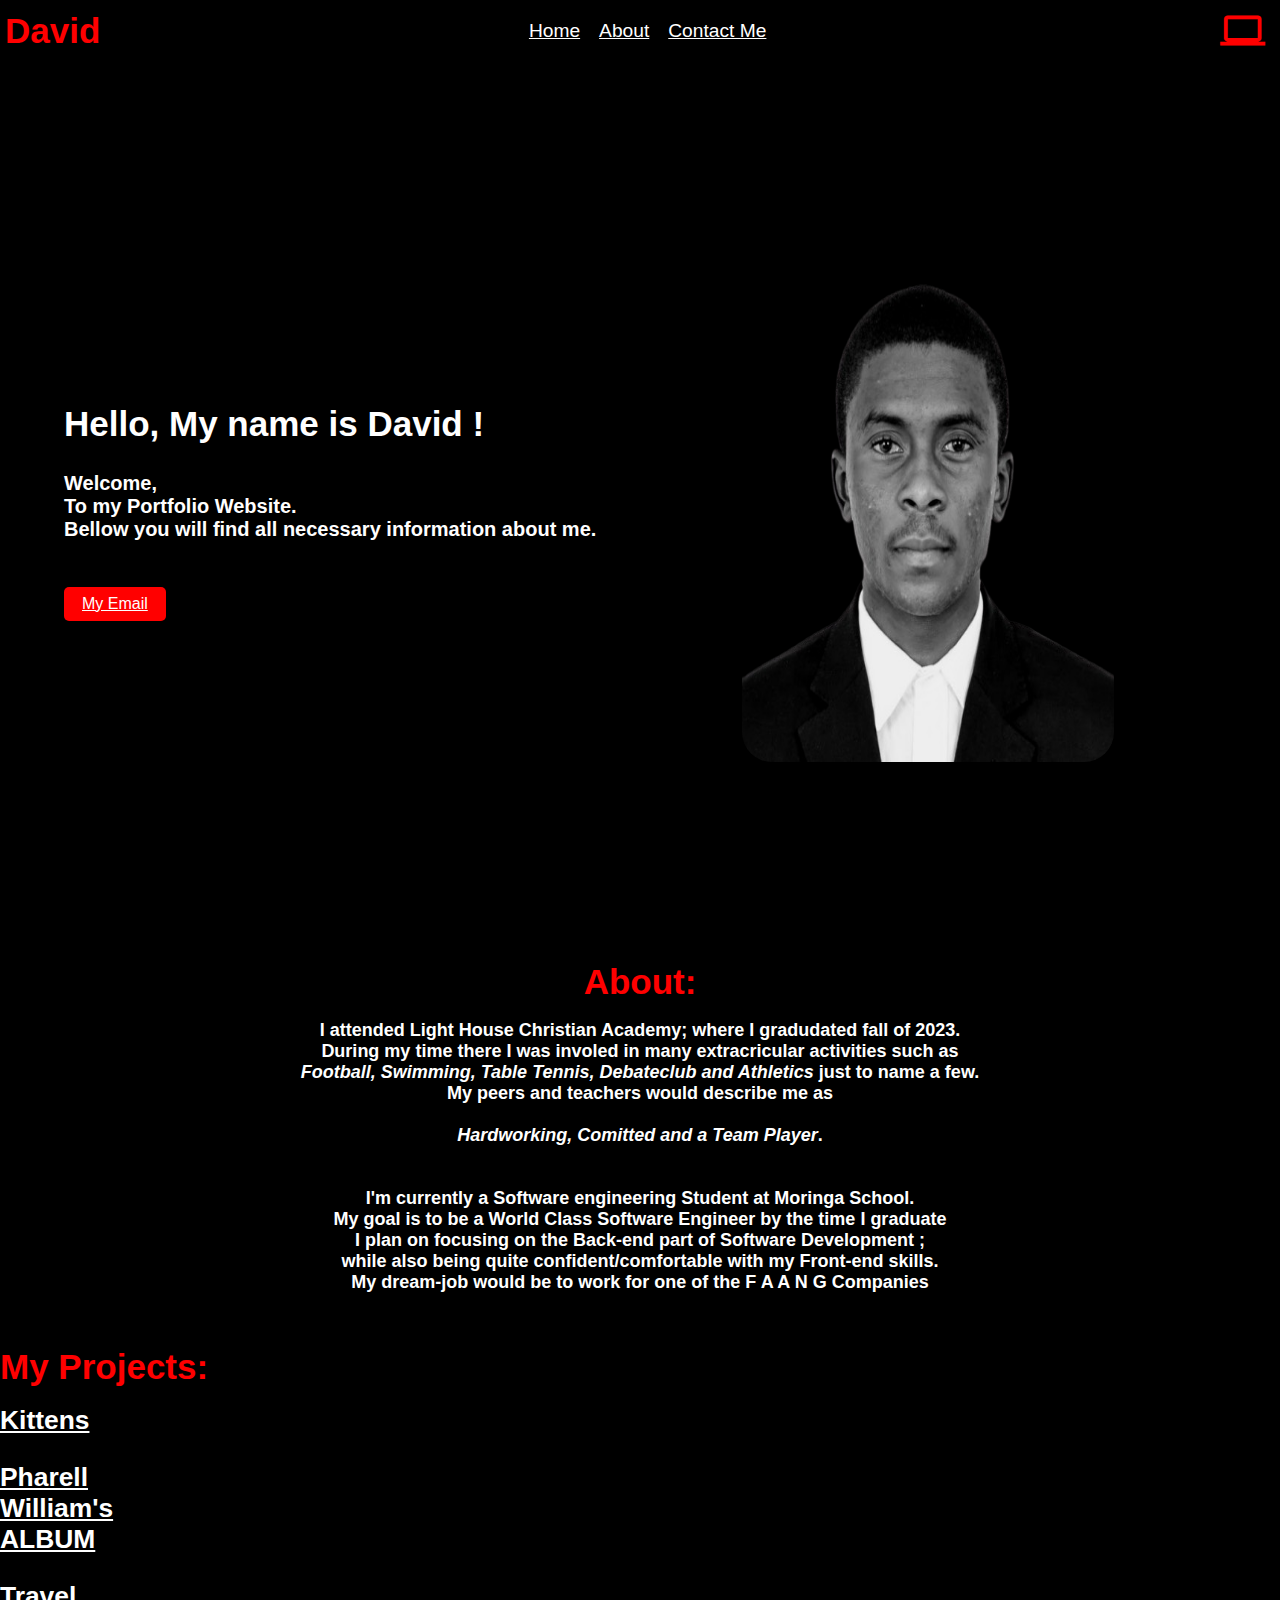
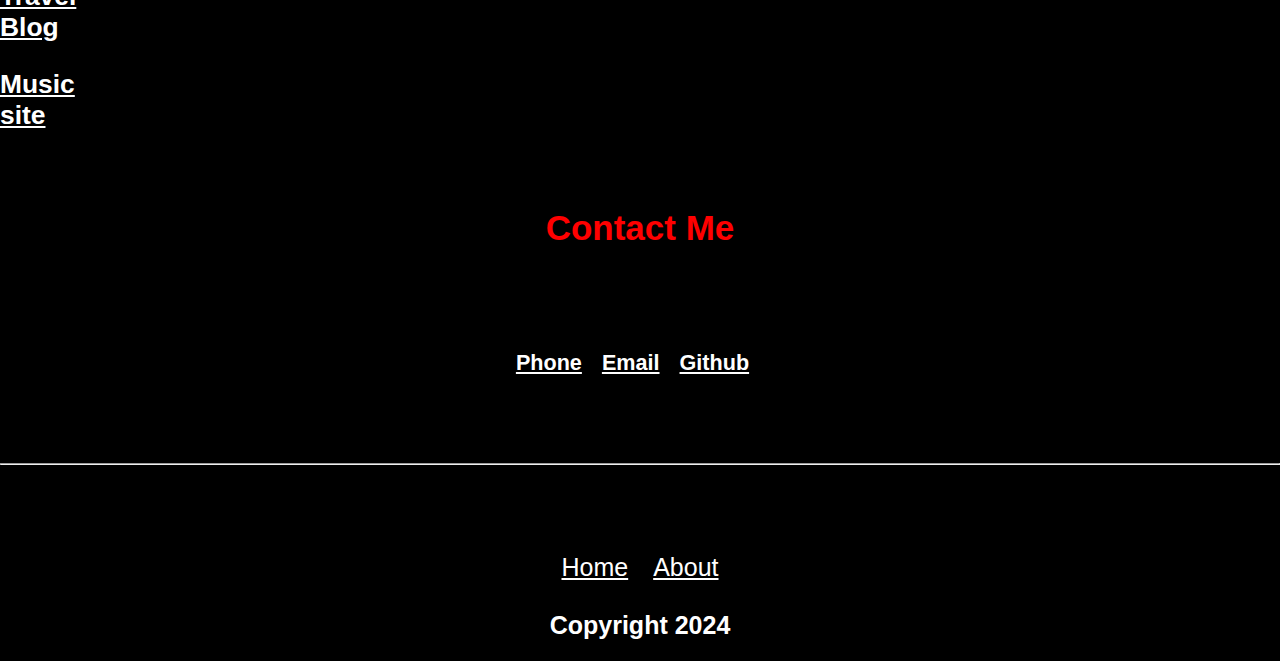
<file: index.html>
<!DOCTYPE html>
<html lang="en">
<head>
    <meta charset="UTF-8">
    <meta name="viewport" content="width=device-width, initial-scale=1.0">
    <link rel="stylesheet" href="./style.css">
    <link rel="stylesheet" href="https://fonts.googleapis.com/icon?family=Material+Icons">
    <title>Dave's Portfolio</title>
</head>
<body>
<!--Nav -->
<section id="nav">
    <h3>David</h3>
    <div>
        <a href="/" >Home</a>
        <a href="./about.html" target="_blank">About</a>
        <a href="/" >Contact Me</a>
    </div>
    <div>
        <i class="material-icons">computer</i>
    </div>
</section>
<!-- Landing -->
<section id="land">
        <div>
            <h3><strong>Hello,</strong> My name is David !</h3><br>
            <p>Welcome,<br> To my Portfolio Website.<br>Bellow you will find all necessary information about me.</p><br><br>
            <button><a href="david.kakhayanga@student.moringaschool.com"target="_blank">My Email</a></button>
        </div>
        <div class="rightside">
            <img src="./images/DSC_2959-removebg-preview.png" alt="MY photo" />
        </div>
    </div>
</section>
<!-- About Me -->
<section id="about">
    <div>
        <h3><strong>About:</strong></h3><br>
        <p>I attended Light House Christian Academy; where I gradudated fall of 2023.<br>During my time there I was involed in many extracricular activities such as<br>
             <em> Football, Swimming, Table Tennis, Debateclub and Athletics</em> just to name a few. <br> My peers and teachers would describe me as<br><br>
             <em>Hardworking, Comitted and a Team Player</em>.
             <br><br>
            <br>I'm currently a Software engineering Student at Moringa School.<br>
             My goal is to be a World Class Software Engineer by the time I graduate<br>
            I plan on focusing on the Back-end part of Software Development ;
            <br>while also being quite confident/comfortable with my Front-end skills.<br>
            My dream-job would be to work for one of the <strong>F A  A N G</strong> Companies
        </p>
    </div><br><br><br>

    <div>
    <h4><strong>My Projects:</strong></h4><br><br>
    </div>
     <div class="item">
        <ul>
         <li><a href="./projects/css-kitten/" target="_blank">Kittens</li></a><br>
         <li><a href="./projects/html-album-cover/" target="_blank">Pharell William's ALBUM</li></a><br>
         <li><a href="./projects/html-riyadh-blog/" target="_blank">Travel Blog</li></a><br>
         <li><a href="./projects/music store/" target="_blank">Music site</li></a><br>
        </ul>
    </div>
</section>    
<!-- Contact Me -->
<section id="detail">
    <div>
        <h4><strong>Contact Me</strong></h4>
    </div>
    <div class="info">
        <a href="0700000000" target="_blank">Phone</a>
        <a href="david.kakhayanga@student.moringaschool.com" target="_blank">Email</a>
        <a href="DavidParsley" target="_blank">Github</a>
    </div>
</section><br><br><hr>

<!-- footer -->
<section id="footer">
    <div>
        <a href="/">Home</a>
        <a href="./about.html">About</a>
    </div><br>
    <p><strong>Copyright 2024</strong></p>  
</section>
</body>
</html>
</file>
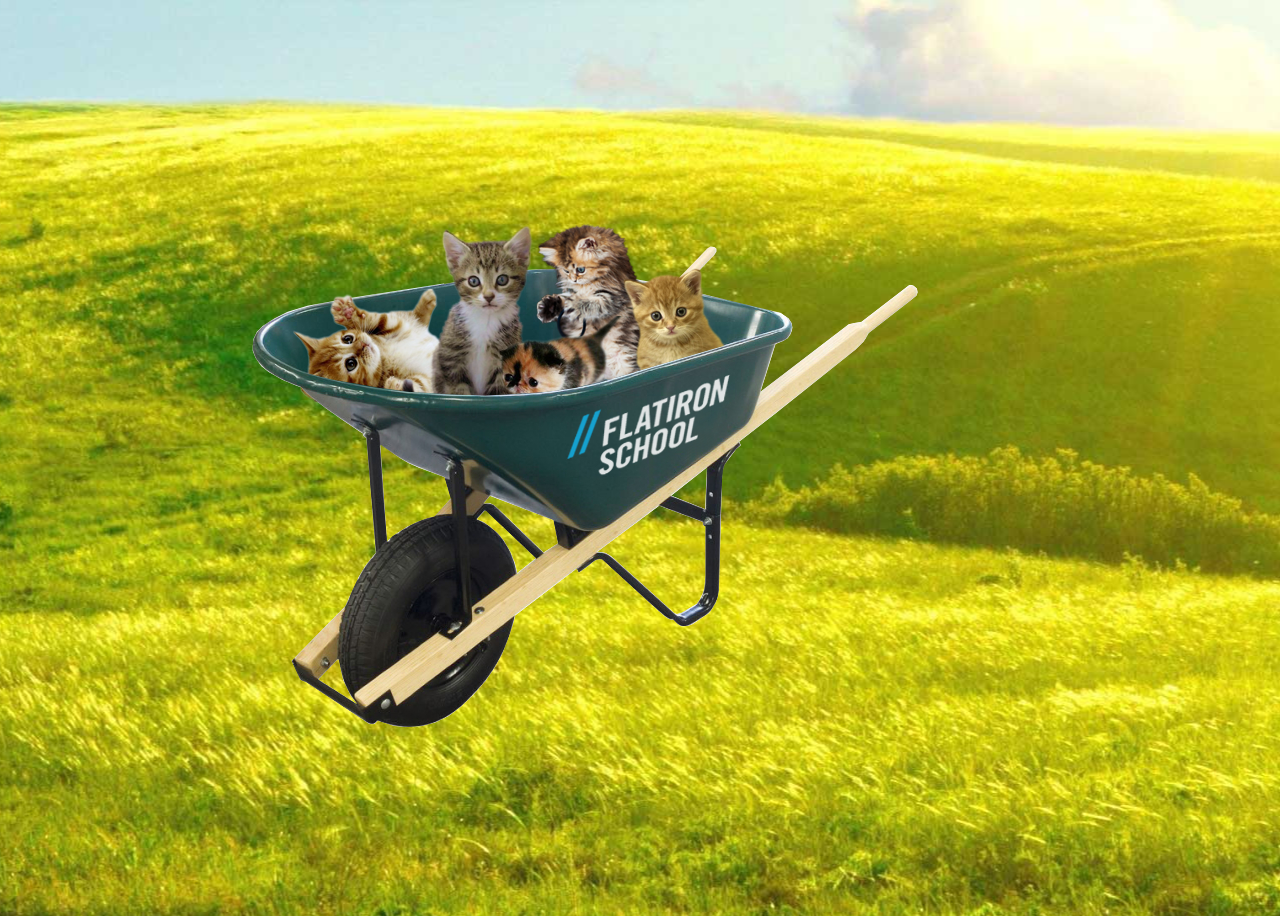
<file: projects/css-kitten/index.html>
<!DOCTYPE html>
<html lang="en">
<head>
  <meta charset="UTF-8">
  <title>CSS Kitten Wheelbarrow</title>
  <link rel="stylesheet" href="css/wheelbarrow.css">
  <link rel="stylesheet" href="css/place-kitty.css">
</head>
<body>
  <div class="wrapper">
    <!-- Wheelbarrow -->
    <div id="wheelbarrow"></div>
    <div id="wheelbarrow-foreground"></div>


    <!-- Kitties -->

    <img src="images/kitty-5.png" alt="Kitty 5">

    <img class="kitty-1" src="images/kitty-1.png" alt="Kitty 1">

    <img id="kitty-2" src="images/kitty-2.png" alt="Kitty 2">

    <div id="basket">
      <img src="images/kitty-3.png" alt="kitty 3">
    </div>

    <div id="ball"></div>
    <img src="images/kitty-4.png" alt="kitty 4">
    

  </div><!-- .wrapper -->
  <audio id="player1">
    <source src="audio/purrr.mp3" type="audio/mp3">
    <source src="audio/purrr.ogg" type="audio/ogg">
  </audio>
  <script src="https://cdnjs.cloudflare.com/ajax/libs/jquery/2.1.3/jquery.min.js"></script>
  <script src="js/purr-click.js"></script>
</body>
</html>
</file>
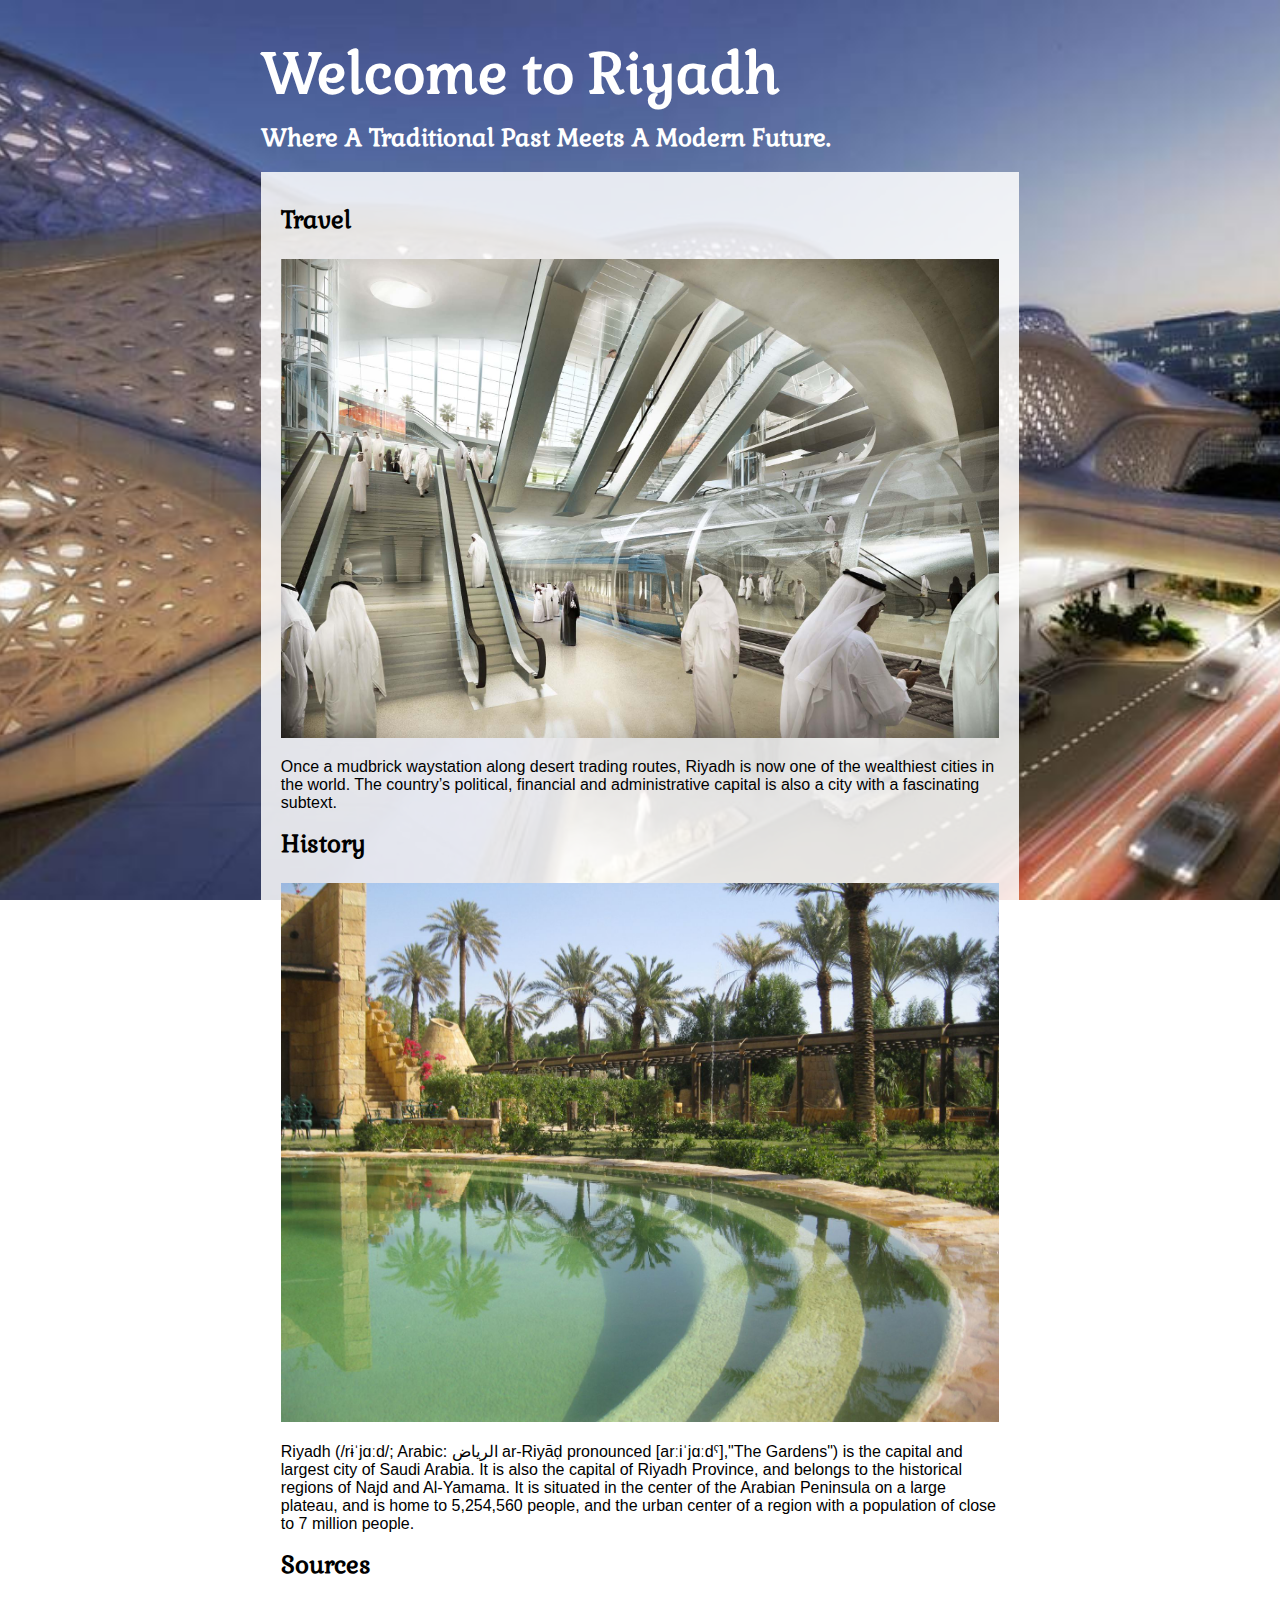
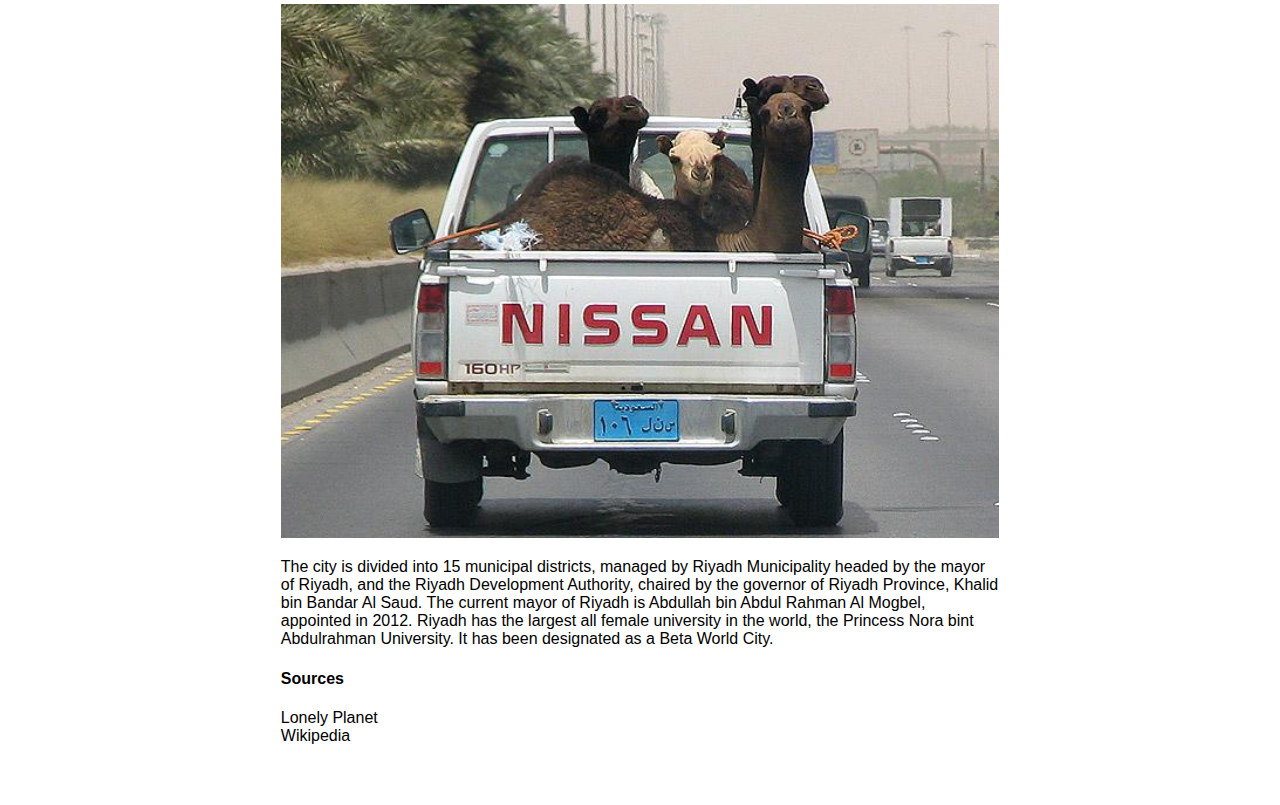
<file: projects/html-riyadh-blog/index.html>
<!doctype html>
<html lang="en">
<head>
  <meta charset="UTF-8">
  <title>Code Challenge 1</title>
  <link rel="stylesheet" href="css/style.css">
</head>
<body>
  <div class="wrapper">
    <h1>Welcome to Riyadh</h1>
    <h2>Where A Traditional Past Meets A Modern Future.</h2>


    <div id="content">
      <h3>Travel</h3>
      <img src="./images/transportation/transit.jpg" alt="Modern Transit">
      <p>Once a mudbrick waystation along desert trading routes, Riyadh is now one of the wealthiest cities in the world. The country’s political, financial and administrative capital is also a city with a fascinating subtext.
      </p>

      <h3>History</h3>
      <img src="./images/garden.jpg" alt="Riyadh Garden">
      <p>Riyadh (/rɨˈjɑːd/; Arabic: الرياض‎ ar-Riyāḍ pronounced [arːiˈjɑːdˤ],"The Gardens") is the capital and largest city of Saudi Arabia. It is also the capital of Riyadh Province, and belongs to the historical regions of Najd and Al-Yamama. It is situated in the center of the Arabian Peninsula on a large plateau, and is home to 5,254,560 people, and the urban center of a region with a population of close to 7 million people.
      </p>
      <h3>Sources</h3>
      <img src="./images/transportation/camels-in-truck.jpg" alt="The roads of Riyadh">
      <p>The city is divided into 15 municipal districts, managed by Riyadh Municipality headed by the mayor of Riyadh, and the Riyadh Development Authority, chaired by the governor of Riyadh Province, Khalid bin Bandar Al Saud. The current mayor of Riyadh is Abdullah bin Abdul Rahman Al Mogbel, appointed in 2012. Riyadh has the largest all female university in the world, the Princess Nora bint Abdulrahman University. It has been designated as a Beta World City.
      </p>

      <h4>Sources</h4>
        <a href="http://www.lonelyplanet.com/saudi-arabia/riyadh">Lonely Planet</a>
        <br>
        <a href="http://en.wikipedia.org/wiki/Riyadh">Wikipedia</a>
      

    </div>
  </div>
</body>
</html>
</file>
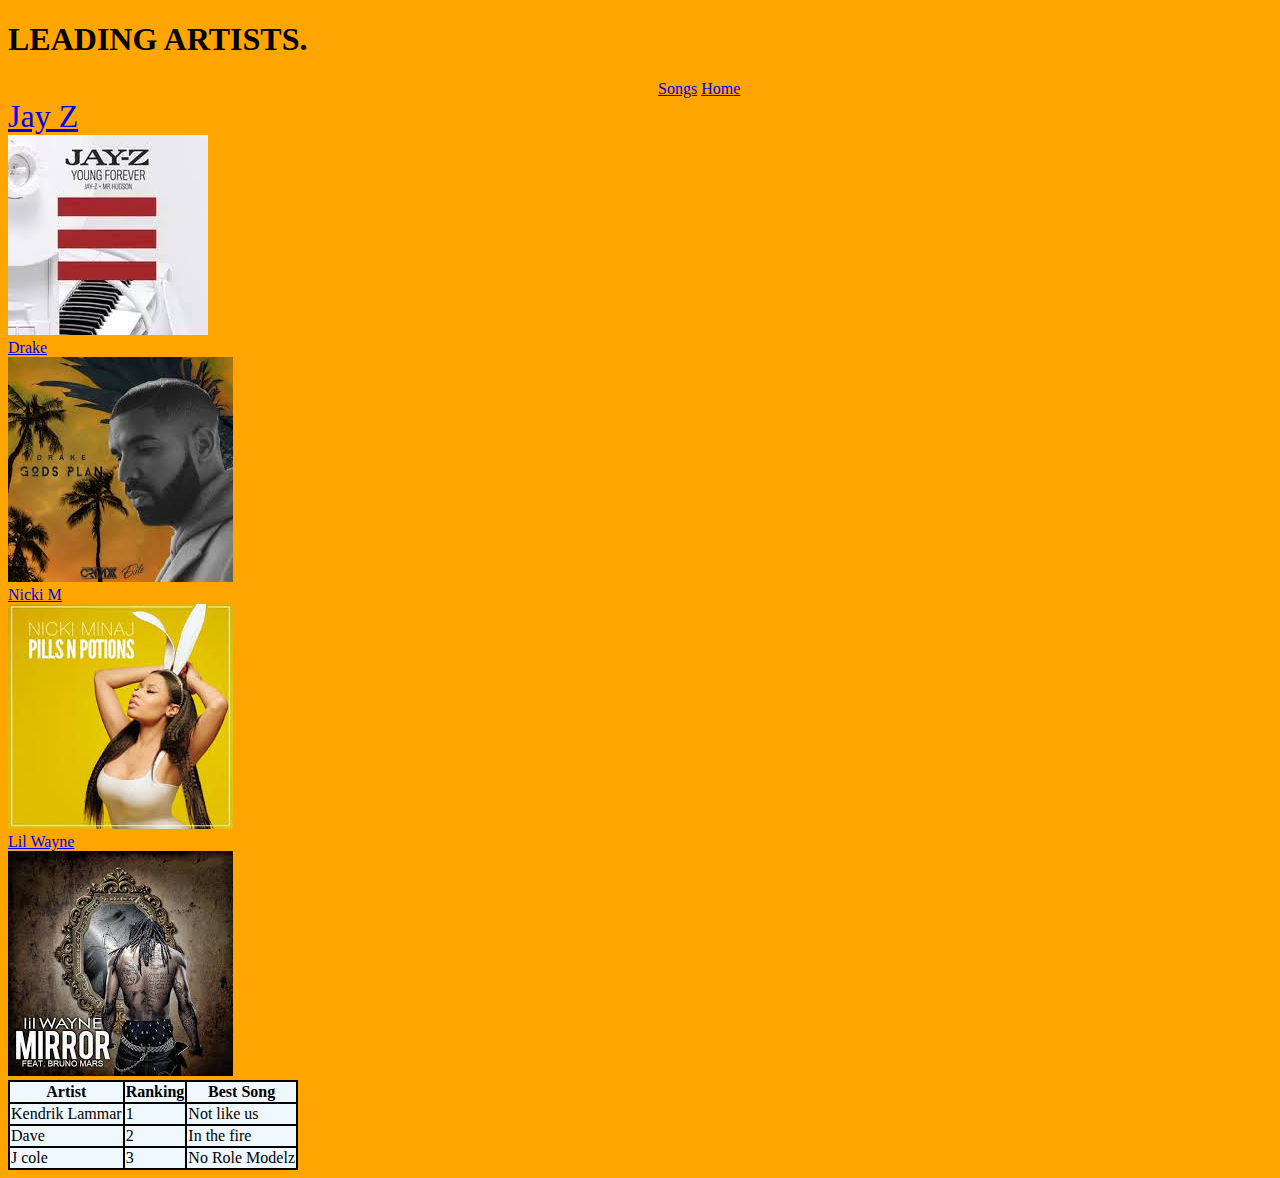
<file: projects/music store/index.html>
<!DOCTYPE html>
<html lang="en">
<head>
    <meta charset="UTF-8">
    <meta name="viewport" content="width=device-width, initial-scale=1.0">
    <link rel="stylesheet" href="./music.html">
    <link rel="stylesheet" href="./songs.html">
    <title>Top Artists.com</title>
</head>
<body style="background-color: orange;">
    <H1>LEADING ARTISTS.</H1>
    <header>
        <nav style="margin-left: 650px;">
            <a href="./songs.html">Songs</a>
            <a href="./music.html">Home</a>
        </nav>
    </header> 
    <a href="https://www.youtube.com/watch?v=Kzq15y2J4UM&pp=ygUFSmF5IFo%3D" target="_blank" style="font-size: xx-large;">Jay Z</a>
    <br>
    <img src="./images/download (1).jpeg" alt="">
    <br>
    <a href="https://www.youtube.com/watch?v=xpVfcZ0ZcFM&pp=ygUFZHJha2U%3D" target="_blank style="font-size: xx-large;">Drake</a>
    <br>
    <img src="./images/download (3).jpeg" alt="">
    <br>
    <a href="https://www.youtube.com/watch?v=f7ld-3nZUxA&pp=ygULbmlja2kgbWluYWo%3D" target="_blank style="font-size: xx-large;">Nicki M</a>
    <br>
    <img src="./images/download (4).jpeg" alt="">
    <br>
    <a href="https://www.youtube.com/watch?v=OZLUa8JUR18&pp=ygUJbGlsIHdheW5l" target="_blank style="font-size: xx-large;">Lil Wayne</a>
    <br>
    <img src="./images/download (2).jpeg" alt="">
    <table style="background-color: black;">
        <tr style="background-color: aliceblue;">
            <th>Artist</th>
            <th>Ranking</th>
            <th>Best Song</th>
        </tr>
        <tr style="background-color: aliceblue;">
            <td>Kendrik Lammar</td>
            <td>1</td>
            <td>Not like us</td>
        </tr>
        <tr style="background-color: aliceblue;">
            <td>Dave</td>
            <td>2</td>
            <td>In the fire</td>
        </tr>
        <tr style="background-color: aliceblue;">
            <td>J cole</td>
            <td>3</td>
            <td>No Role Modelz</td>
        </tr>
    </table>
</body>
</html>
</file>
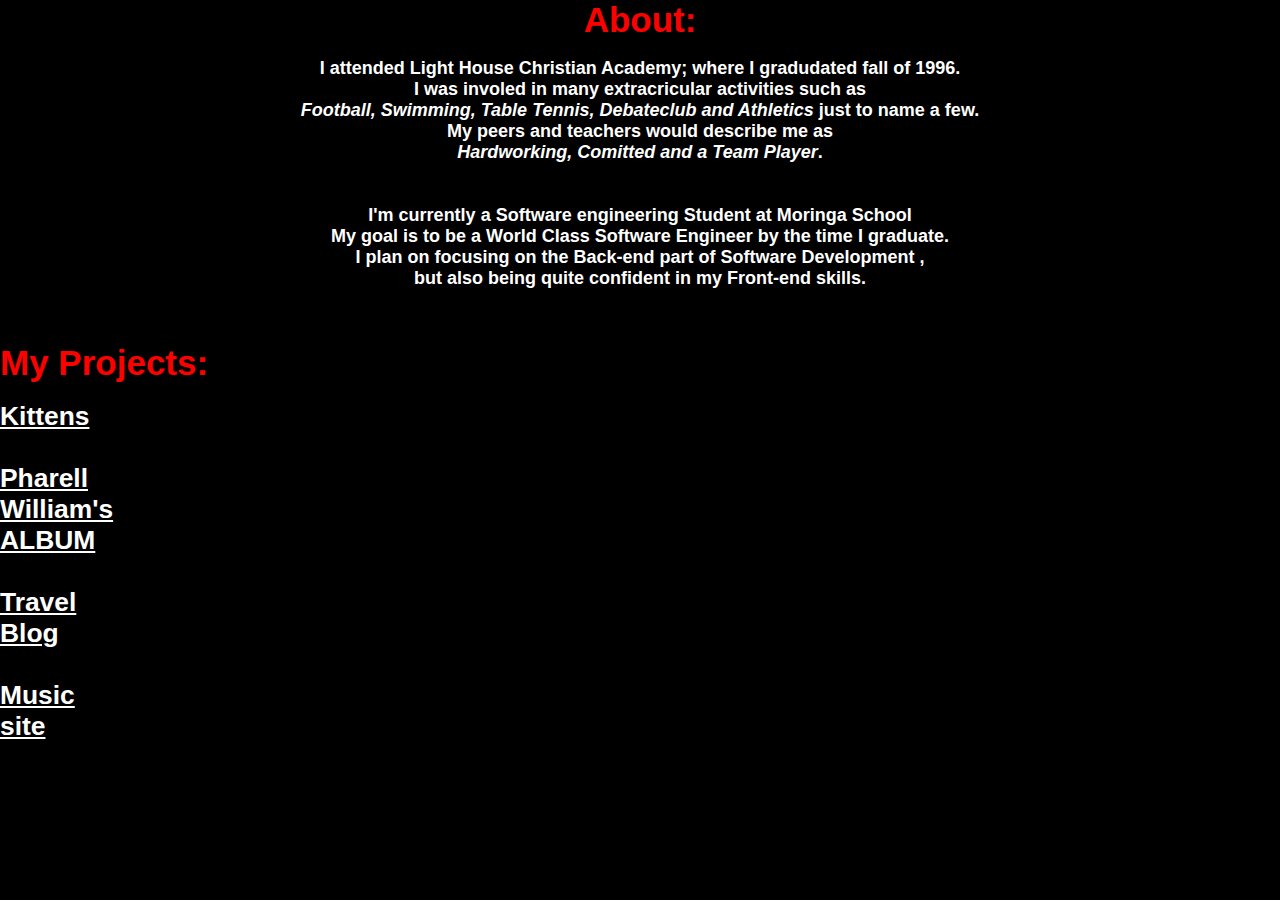
<file: about.html>
<!DOCTYPE html>
<html lang="en">
<head>
    <meta charset="UTF-8">
    <meta name="viewport" content="width=device-width, initial-scale=1.0">
    <link rel="stylesheet" href="./style.css">
    <title>About Page</title>
</head>
<body>
    <section id="about">
    <div>
        <h3><strong>About:</strong></h3><br>
        <p>I attended Light House Christian Academy; where I gradudated fall of 1996.<br> I was involed in many extracricular activities such as<br>
            <em> Football, Swimming, Table Tennis, Debateclub and Athletics</em> just to name a few. <br> My peers and teachers would describe me as<br> 
            <em>Hardworking, Comitted and a Team Player</em>.
            <br><br>
           <br>I'm currently a Software engineering Student at Moringa School <br>
            My goal is to be a World Class Software Engineer by the time I graduate.<br>
           I plan on focusing on the Back-end part of Software Development ,
           <br>but also being quite confident in my Front-end skills.</p>
   </div><br><br><br>
    <div>
    <h4><strong>My Projects:</strong></h4><br><br>
    </div>
     <div class="item">
        <ul>
        <li><a href="./projects/css-kitten-lab/" target="_blank">Kittens</li><br>
        <li><a href="./projects/html-album-cover-lab/" target="_blank">Pharell William's ALBUM</li><br>
        <li><a href="./projects/html-riyadh-blog-lab/" target="_blank">Travel Blog</li><br>
        <li><a href="./projects/music store/" target="_blank">Music site</a></li><br>
        </ul>
    </div>
</section>    
</body>
</html>
</file>
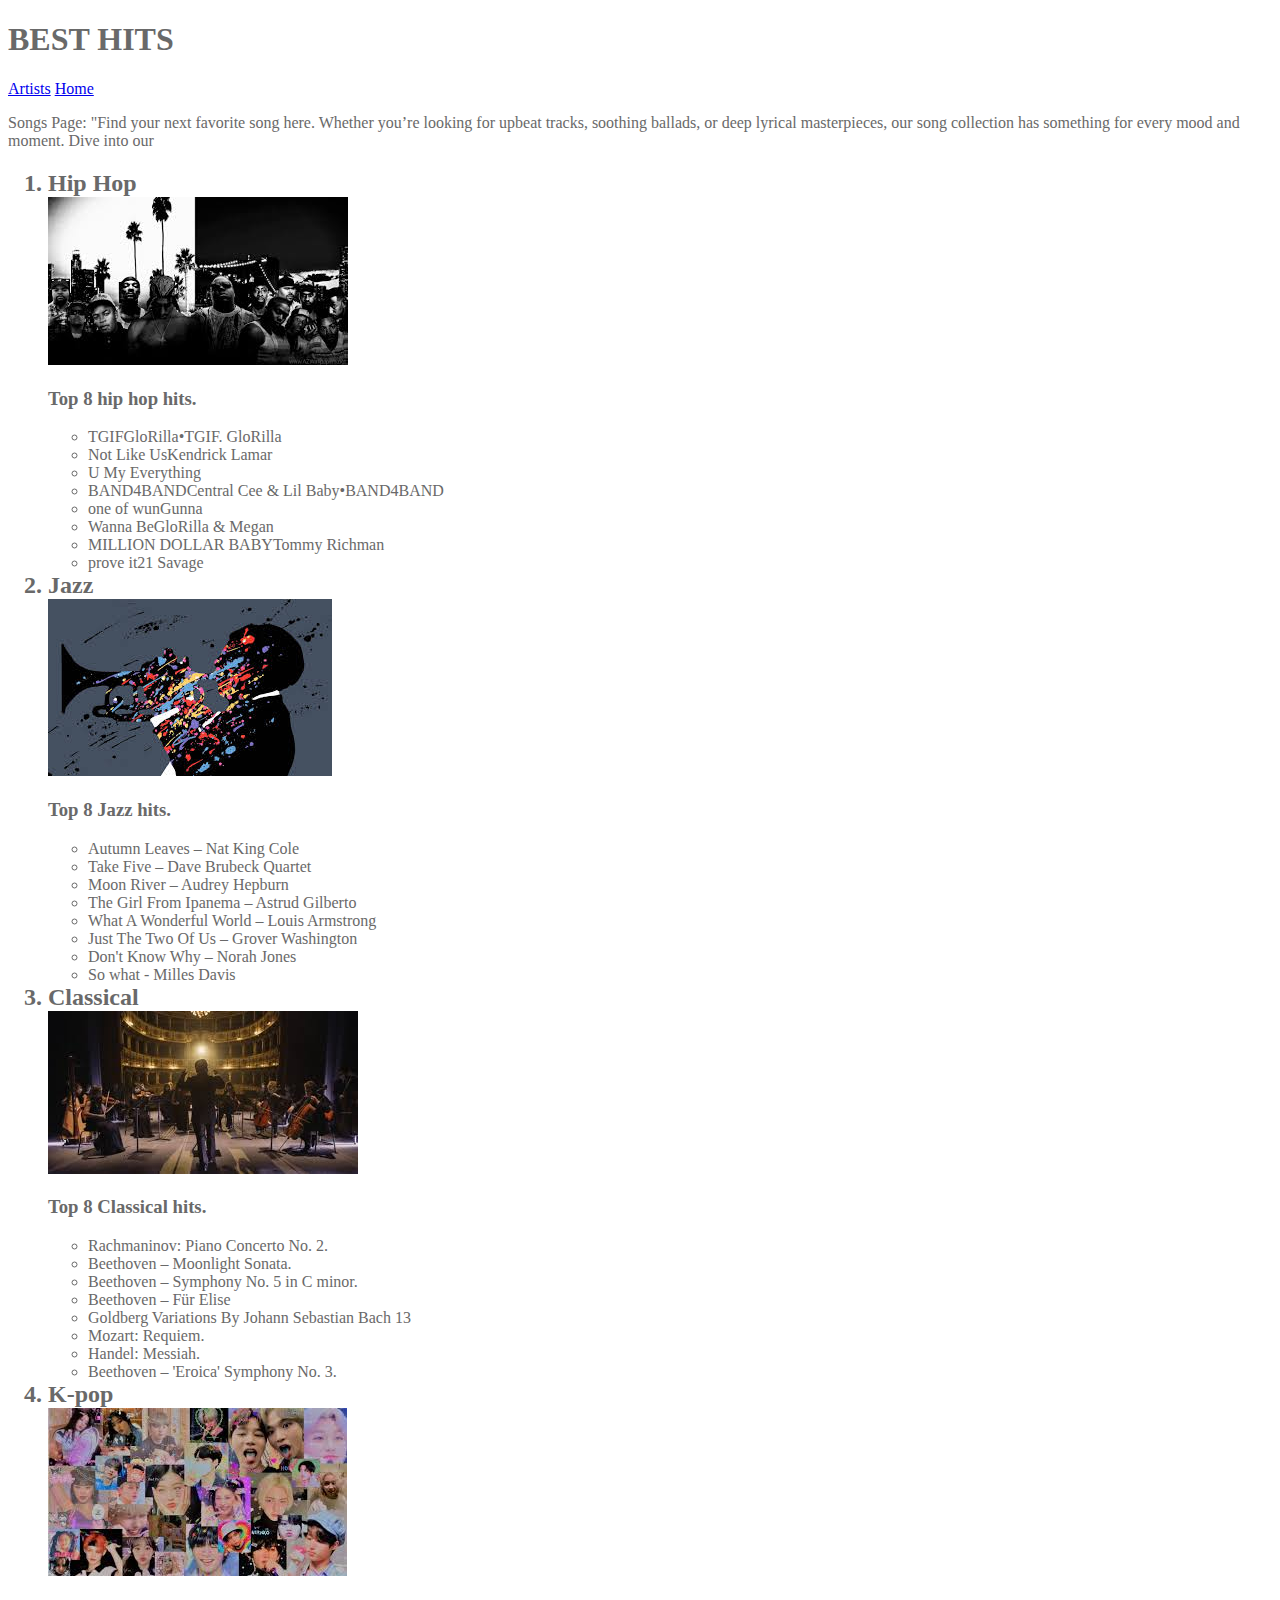
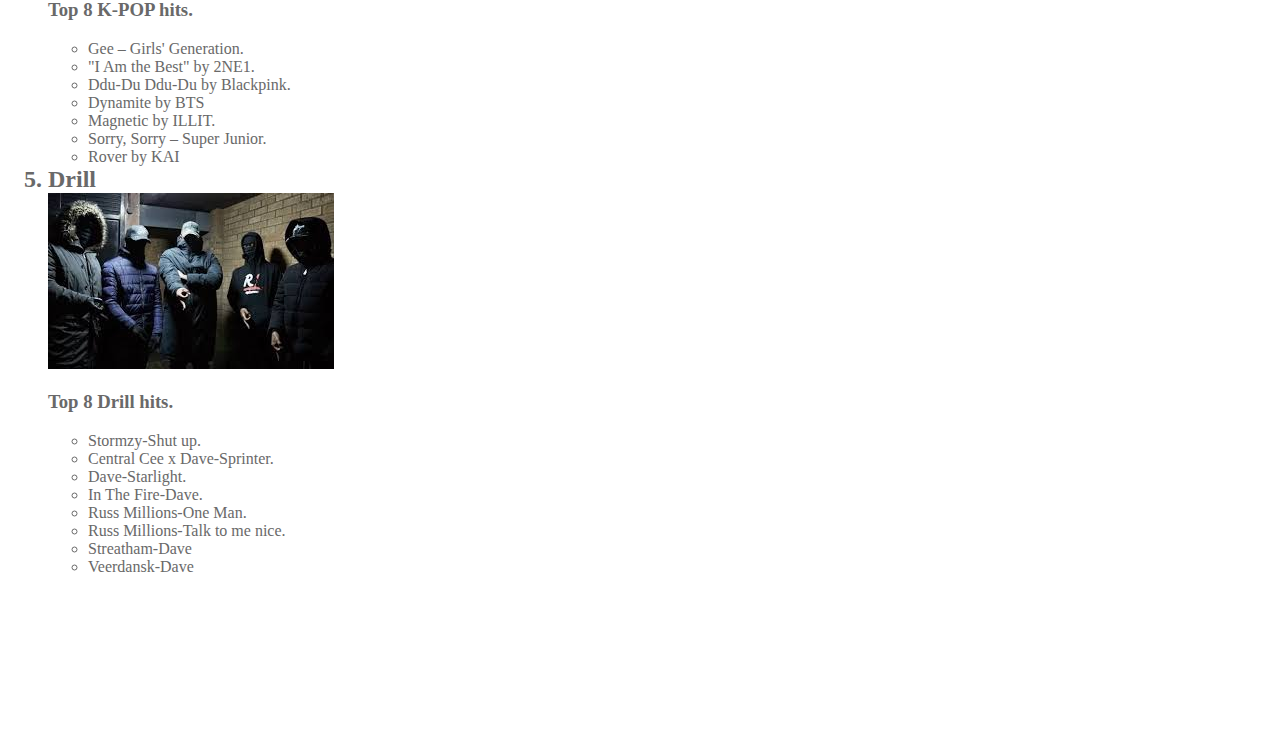
<file: projects/music store/songs.html>
<!DOCTYPE html>
<html lang="en">
<head>
    <meta charset="UTF-8">
    <meta name="viewport" content="width=p, initial-scale=1.0">
    <title>Songs</title>
</head>
<body style="color: dimgrey;">
    <h1>BEST HITS</h1>
    <header>
        <nav>
            <a href="./index.html">Artists</a>
            <a href="./music.html">Home</a>
        </nav>
    </header> 
    <p>Songs Page:
        "Find your next favorite song here. Whether you’re looking for upbeat tracks, soothing ballads, or deep lyrical masterpieces, our song collection has something for every mood and moment. Dive into our</p>
    
    <h2></h2>
    <ol>
        <li style="font-size:x-large;font-weight: 700;font-family:fantasy">Hip Hop</li>
        <img src="./images/download (7).jpeg" alt="">
        <h3>Top 8 hip hop hits.</h3>
        <ul>
            <li>TGIFGloRilla•TGIF. GloRilla</li>
            <li>Not Like UsKendrick Lamar</li>
            <li>U My Everything</li>
            <li>BAND4BANDCentral Cee & Lil Baby•BAND4BAND</li>
            <li>one of wunGunna</li>
            <li>Wanna BeGloRilla & Megan</li>
            <li>MILLION DOLLAR BABYTommy Richman</li>
            <li>prove it21 Savage</li>
        </ul>
        <li style="font-size:x-large;font-weight: 700;font-family:fantasy">Jazz</li>
        <img src="./images/download (8).jpeg" alt="">
        <h3>Top 8 Jazz hits.</h3>
        <ul>
            <li>Autumn Leaves – Nat King Cole</li>
            <li>Take Five – Dave Brubeck Quartet</li>
            <li>Moon River – Audrey Hepburn</li>
            <li>The Girl From Ipanema – Astrud Gilberto</li>
            <li>What A Wonderful World – Louis Armstrong</li>
            <li>Just The Two Of Us – Grover Washington</li>
            <li>Don't Know Why – Norah Jones</li>
            <li>So what - Milles Davis</li>
        </ul>
        <li style="font-size:x-large;font-weight: 700;font-family:fantasy">Classical</li>
        <img src="./images/images (2).jpeg" alt="">
        <h3>Top 8 Classical hits.</h3>
        <ul>
            <li>Rachmaninov: Piano Concerto No. 2.</li>
            <li>Beethoven – Moonlight Sonata. </li>
            <li>Beethoven – Symphony No. 5 in C minor.</li>
            <li>Beethoven – Für Elise</li>
            <li>Goldberg Variations By Johann Sebastian Bach 13</li>
            <li>Mozart: Requiem. </li>
            <li>Handel: Messiah.</li>
            <li>Beethoven – 'Eroica' Symphony No. 3.</li>
        </ul>
        <li style="font-size:x-large;font-weight: 700;font-family:fantasy">K-pop</li>
        <img src="./images/download (9).jpeg" alt="">
        <h3>Top 8 K-POP hits.</h3>
        <ul>
            <li>Gee – Girls' Generation.</li>
            <li>"I Am the Best" by 2NE1.</li>
            <li>Ddu-Du Ddu-Du by Blackpink.</li>
            <li>Dynamite by BTS</li>
            <li>Magnetic by ILLIT.</li>
            <li>Sorry, Sorry – Super Junior.</li>
            <li>Rover by KAI</li>
        </ul>
        <li style="font-size:x-large;font-weight: 700;font-family:fantasy">Drill</li>
        <img src="./images/images (3).jpeg" alt="">
        <h3>Top 8 Drill hits.</h3>
        <ul>
            <li>Stormzy-Shut up.</li>
            <li>Central Cee x Dave-Sprinter.</li>
            <li>Dave-Starlight.</li>
            <li>In The Fire-Dave.</li>
            <li>Russ Millions-One Man.</li>
            <li>Russ Millions-Talk to me nice.</li>
            <li>Streatham-Dave</li>
            <li>Veerdansk-Dave</li>
        </ul>
    </ol>
    <video src="https://www.youtube.com/watch?v=kPa7bsKwL-c&list=PLDIoUOhQQPlXr63I_vwF9GD8sAKh77dWU" target="_blank" >Best-compuounded-hits</video>
    <br>
</body>
</html>
</file>
<file: style.css>
*{
    padding: 0;
    margin: 0;
    background-color: black;
}
/* Navbar */
#nav{
    padding: 5px;
    top: 0;
    display: flex;
    flex-direction: row;
    justify-content: space-between;
    align-items: center;
    position: sticky;
    }
    
    #nav h3{
        display: block;
        font-size: 35px;
        font-family: Arial, Helvetica, sans-serif;
        font-weight:bolder;
        color: red;
    }
    
    #nav div a{
        font-size: larger;
        color: white;
        font-family: Arial, Helvetica, sans-serif;
        margin-right:15px;
    }
    
    #nav div a:hover{
     color: rgb(255, 0, 0);
    }
    
    #nav div i{
        padding: 3px 10px;
        color: rgb(255, 0, 0);
        border:none;
        font-size: 45px;
        border-radius: 10px;
    }
    /* Landing */

#land{
    display: grid;
    grid-template-columns: auto auto;
    height: 100vh;
    width: 90vw;
    margin: auto;
    align-items: center;
    justify-content: space-around;
}
#land h3{
    display: block;
    font-size: 35px;
    font-family: Arial, Helvetica, sans-serif;
    font-weight:bolder;
    color: rgb(255, 255, 255);
}
#land div{
    width: 45vw;
}
#land .rightside{
    border-radius: 15px;
    text-align: center;
    background-color: rgb(0, 0, 0);
}
#land p{
    margin-top: 10px;
    margin-bottom: 10px;
    color: #fffefe;
    font-size: 20px;
    font-family: Arial, Helvetica, sans-serif;
    font-weight: bolder;
}

#land button{
    border: none;
    background-color: red;
    border-radius: 5px;
    color: white;
    padding: 8px 18px;
    font-size: 16px;
}
#land button:hover{
background-color: rgb(245, 0, 0);
cursor: pointer;
}
#land a{
    color: #fffefe;
    background-color: #ff0000;
}

#land img{
    height: 56vh;
    width: 29vw;
    border-radius: 30px;
    align-items: center;
    background-color: black;
}

/* About Me */
#about h3{
    text-align: center;
    color: #ff0000;
    display: block;
    font-size: 35px;
    font-family: Arial, Helvetica, sans-serif;
    font-weight:bolder;
}
#about p{
    text-align: center;
    color: #fffefe;
    display: block;
    font-size: 18px;
    font-family: Arial, Helvetica, sans-serif;
    font-weight:bolder;
    color: rgb(255, 255, 255);
}
#about h4{
    text-align: center;
    color: #ff0000;
    display:inline-block;
    font-size: 35px;
    font-family: Arial, Helvetica, sans-serif;
    font-weight:bold;
}

.item ul { 
    padding: 0; 
}

.item li { 
    display:table-caption; 
    margin-right: 15px; 
}

#about .item{
    font-size: 22px;
    font-family: Arial, Helvetica, sans-serif;
    font-weight:bolder;
    color: rgb(255, 255, 255);

}
#about div a{
    font-size: larger;
    color: white;
    font-family: Arial, Helvetica, sans-serif;
}
/* Contact Me */
#detail{
    display: grid;
    grid-template-columns: auto;
    height: 30vh;
    width: 80vw;
    margin: auto;
    align-items: center;
    justify-content: space-around;
}
#detail h4{
    text-align: center;
    color: #ff0000;
    display: block;
    font-size: 35px;
    font-family: Arial, Helvetica, sans-serif;
    font-weight:bolder;
}
 
#detail .info{
    text-align: center;
    color: #fffefe;
    font-size: 18px;
    font-family: Arial, Helvetica, sans-serif;
    font-weight:bolder;
    color: rgb(255, 255, 255);
}
#detail div a{
        font-size: larger;
        color: white;
        font-family: Arial, Helvetica, sans-serif;
        margin-right:15px;
    }
    
#detail div a:hover{
     color: rgb(255, 0, 0);
    } 

 /* footer */
#footer{
        color: white;
        padding: 88px;
        text-align: center;
        background-color: black;
        font-family: Arial, Helvetica, sans-serif;
        font-size: 25px;
        height: 20px;
    }

#footer div{
        display: flex;
        flex-direction: row;
        justify-content: center;
        gap:25px;
        size: 40px;
    }
    
#footer a{
        color: white;
        font-style: normal;
    
    }
    
#footer a:hover{
        color: rgb(255, 0, 0);
    }
</file>
<file: projects/css-kitten/css/wheelbarrow.css>
html {
  background: url(../images/beautiful-day.jpg) no-repeat top center;
}

img {
  position: relative;
  z-index: 11;
  cursor: pointer;
}

.wrapper {
  position: relative;
  width: 960px;
  height: 100vh;
  margin: 0 auto;
}

#wheelbarrow, #wheelbarrow-foreground {
  margin-left: 80px;
  width: 688px;
  height: 514px;
}

#wheelbarrow { 
  position: relative;
  background: url(../images/wheelbarrow.png) no-repeat;
  z-index: 0;
  top: 220px;
}
#wheelbarrow-foreground {
  pointer-events: none;
  position: absolute;
  background: url(../images/wheelbarrow-foreground.png) no-repeat;
  z-index: 10;
  top: 220px;
}

#basket, #ball {
  display: inline;
}
</file>
<file: projects/css-kitten/css/place-kitty.css>
/* Select the image with a class of kitty-1 */
.kitty-1{
  position: absolute;
  z-index: 1;
  top: 276px;
  left: 129px;
}

/* Select the image with id of kitty-2 */
#kitty-2{
  position: absolute;
  z-index: 2;
  top: 212px;
  left: 369px;
}
/* Select the image inside the element with an id of basket (using its descendent relationship) */
#basket img{
  position: absolute;
  z-index: 5;
  top: 291px;
  left: 319px;
}

/* Select the image based on it being a sibling that follows immediately after the element with an id of ball (using adjacent sibling selector) */
#ball + img{
  position: absolute;
  z-index: 4;
  top: 260px;
  left: 455px;
}

/* Select the image that has an alt attribute value matching "Kitty 5" (using attribute selector) */
img[alt="Kitty 5"] {
  position: absolute;
  z-index: 3;
  top: 217px;
  left: 223px;
}
</file>
<file: projects/html-riyadh-blog/css/style.css>
@import url(http://fonts.googleapis.com/css?family=Gabriela);

html, body {
  height: 100%;
  min-height: 100%;
}

body {
  background: url(../images/backgrounds/architecture.jpg) center no-repeat;
  background-size: cover;
  background-attachment: fixed;
  font-family: Helvetica, Arial, sans-serif;
  font-size: 100%;
}

.wrapper {
  margin: 0 auto;
  width: 60%;
  padding-bottom: 40px;
}

#content {
  padding: 20px;
  background: rgba(255,255,255,.85);
}

h1, h2 {
  font-family: 'Gabriela', serif;
  color: #fff;
}

h1 {
  font-size: 3.5em;
  margin-bottom: 0;
}

h2 {
  font-size: 1.5em;
  margin-top: .5em;
}

h3 {
  font-family: 'Gabriela', serif;
  font-size: 1.5em;
  margin-top: .5em;
}

img {
  max-width: 100%;
  width: 100%;
  height: auto;
}

p {
  font-size: 1em;
}

a {
  color: black;
  text-decoration: none;
}

a:hover {
  text-decoration: underline;
}

@media only screen and (max-width: 1042px) {
  .wrapper {
    width: 80%;
  }
}

@media only screen and (max-width: 784px) {
  body {
    font-size: 120%;
  }
  h1 {
    font-size: 2.5em;
  }
  h2 {
    font-size: 1em;
  }
  .wrapper {
    width: 95%;
  }
}
</file>
